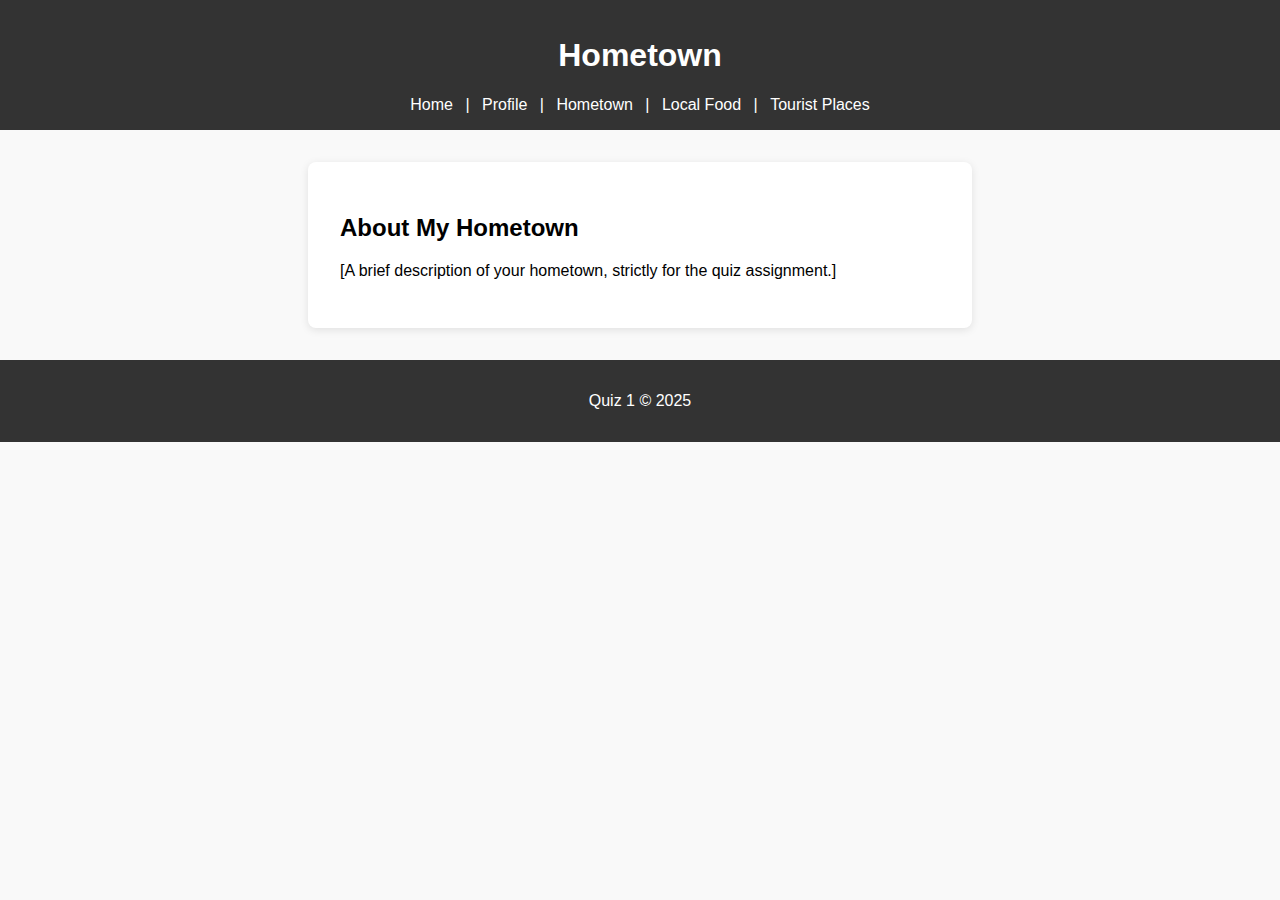
<file: index.html>
<!DOCTYPE html>
<html lang="en">
<head>
  <meta charset="UTF-8">
  <title>Hometown - Quiz 1</title>
  <link rel="stylesheet" href="style.css">
</head>
<body>
  <header>
    <h1>Hometown</h1>
    <!-- Navigation here -->
    <nav>
      <a href="index.html">Home</a> |
      <a href="profile.html">Profile</a> |
      <a href="hometown.html">Hometown</a> |
      <a href="food.html">Local Food</a> |
      <a href="tourist.html">Tourist Places</a>
    </nav>
  </header>
  <main>
    <h2>About My Hometown</h2>
    <p>[A brief description of your hometown, strictly for the quiz assignment.]</p>
  </main>
  <footer>
    <p>Quiz 1 &copy; 2025</p>
  </footer>
</body>
</html>
</file>
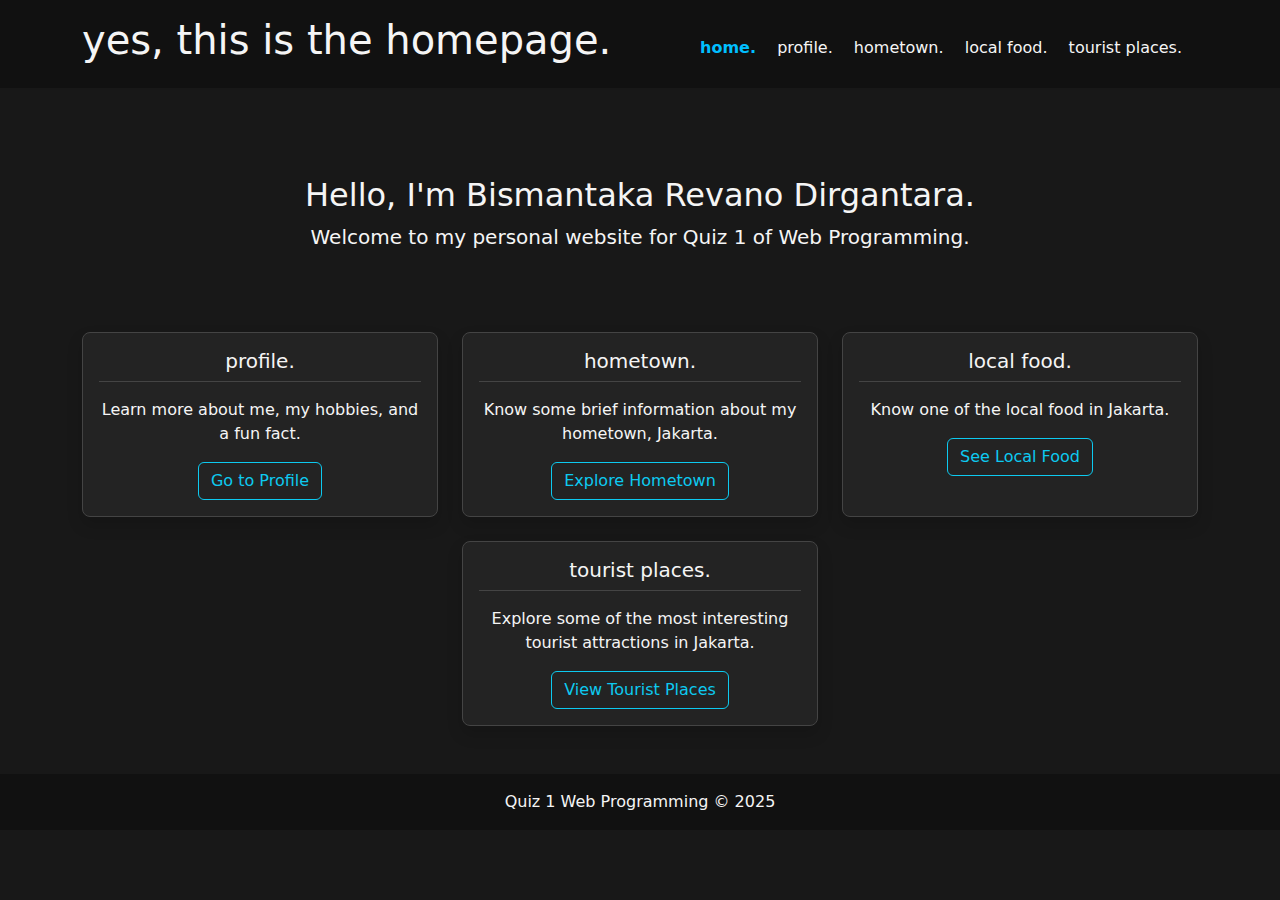
<file: quiz1/index.html>
<!DOCTYPE html>
<html lang="en">
<head>
  <meta charset="UTF-8">
  <title>Homepage - Quiz 1</title>
  <!-- dark theme ahh -->
  <link href="https://cdn.jsdelivr.net/npm/bootstrap@5.3.0/dist/css/bootstrap.min.css" rel="stylesheet">
  <style>
    body {
      background: #181818;
      color: #f5f5f5;
    }
    .bg-primary, .footer-dark {
      background: #111 !important;
      color: #f5f5f5 !important;
    }
    .card {
      background: #232323;
      color: #f5f5f5;
      border: 1px solid #444;
      border-radius: 8px;
    }
    .card-title {
      border-bottom: 1px solid #444;
      padding-bottom: 0.5rem;
      margin-bottom: 1rem;
      font-size: 1.25rem;
      font-weight: 500;
    }
    a, a:visited { color: #00bfff; }
    nav a { color: #f5f5f5 !important; text-decoration: none; margin-right: 1em; }
    nav a:hover { text-decoration: underline; color: #00bfff !important; }
    nav a.active { color: #00bfff !important; font-weight: bold; }
    .hero { padding: 4rem 2rem; text-align: center; }
    .site-title { font-size: 2.5rem; font-weight: 400; text-transform: lowercase; margin: 0; }
  </style>
</head>
<body>
  <header class="bg-primary text-white py-3 mb-4">
  <div class="container d-flex justify-content-between align-items-center">
    <h1>yes, this is the homepage.</h1>
      <nav class="mt-2">
        <a href="./" class="active">home.</a>
        <a href="profile/">profile.</a>
        <a href="hometown/">hometown.</a>
        <a href="food/">local food.</a>
        <a href="tourist/">tourist places.</a>
      </nav>
    </div>
  </header>

  <main class="container">
    <section class="hero">
      <h2>Hello, I'm Bismantaka Revano Dirgantara.</h2>
      <p class="lead">Welcome to my personal website for Quiz 1 of Web Programming.</p>
    </section>

    <div class="row text-center">
      <div class="col-md-4 mb-4">
        <div class="card shadow h-100">
          <div class="card-body">
            <h5 class="card-title">profile.</h5>
            <p class="card-text">Learn more about me, my hobbies, and a fun fact.</p>
            <a href="profile/" class="btn btn-outline-info">Go to Profile</a>
          </div>
        </div>
      </div>

      <div class="col-md-4 mb-4">
        <div class="card shadow h-100">
          <div class="card-body">
            <h5 class="card-title">hometown.</h5>
            <p class="card-text">Know some brief information about my hometown, Jakarta.</p>
            <a href="hometown/" class="btn btn-outline-info">Explore Hometown</a>
          </div>
        </div>
      </div>

      <div class="col-md-4 mb-4">
        <div class="card shadow h-100">
          <div class="card-body">
            <h5 class="card-title">local food.</h5>
            <p class="card-text">Know one of the local food in Jakarta.</p>
            <a href="food/" class="btn btn-outline-info">See Local Food</a>
          </div>
        </div>
      </div>

      <div class="col-md-4 mb-4 mx-auto">
        <div class="card shadow h-100">
          <div class="card-body">
            <h5 class="card-title">tourist places.</h5>
            <p class="card-text">Explore some of the most interesting tourist attractions in Jakarta.</p>
            <a href="tourist/" class="btn btn-outline-info">View Tourist Places</a>
          </div>
        </div>
      </div>
    </div>
  </main>

  <footer class="footer-dark text-white text-center py-3 mt-4">
    <p class="mb-0">Quiz 1 Web Programming &copy; 2025</p>
  </footer>

  <script src="https://cdn.jsdelivr.net/npm/bootstrap@5.3.0/dist/js/bootstrap.bundle.min.js"></script>
  
</body>
</html>
</file>
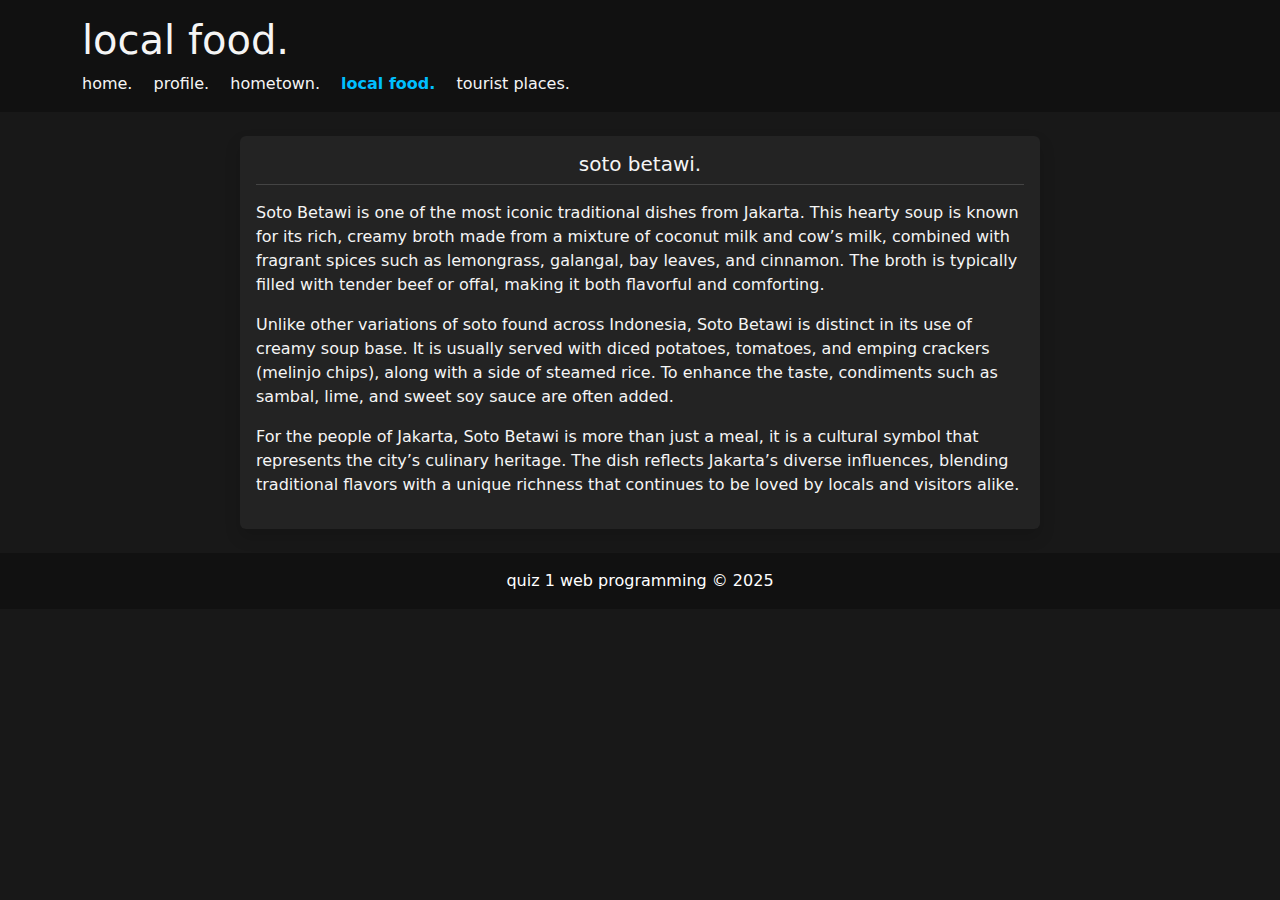
<file: quiz1/food/index.html>
<!DOCTYPE html>
<html lang="en">
<head>
  <meta charset="UTF-8">
  <title>local food - quiz 1</title>
  <link href="https://cdn.jsdelivr.net/npm/bootstrap@5.3.0/dist/css/bootstrap.min.css" rel="stylesheet">
  <link rel="icon" href="https://ui-avatars.com/api/?name=BRD&background=111111&color=fff" type="image/png">
  <style>
    body { background: #181818; color: #f5f5f5; }
    header, footer { background: #111 !important; color: #f5f5f5 !important; }
    nav a { color: #f5f5f5 !important; text-decoration: none; margin-right: 1em; }
    nav a:hover { text-decoration: underline; color: #00bfff !important; }
    nav a.active { color: #00bfff !important; font-weight: bold; }
    .card { background: #232323; color: #f5f5f5; border: none; transition: 0.3s ease; }
    .card:hover { transform: scale(1.02); box-shadow: 0 0 15px rgba(0,191,255,0.3); }
    .card-title { border-bottom: 1px solid #444; padding-bottom: 0.5rem; margin-bottom: 1rem; font-size: 1.25rem; font-weight: 500; }
  </style>
</head>
<body>
  <header class="py-3 mb-4">
    <div class="container">
      <h1 class="mb-0">local food.</h1>
      <nav class="mt-2">
        <a href="../index.html">home.</a>
        <a href="../profile/">profile.</a>
        <a href="../hometown/">hometown.</a>
        <a href="../food/" class="active">local food.</a>
        <a href="../tourist/">tourist places.</a>
      </nav>
    </div>
  </header>

  <main class="container">
    <div class="card shadow mx-auto mb-4" style="max-width: 800px;">
      <div class="card-body">
        <h2 class="card-title text-center mb-3">soto betawi.</h2>
        <p>
          Soto Betawi is one of the most iconic traditional dishes from Jakarta. 
          This hearty soup is known for its rich, creamy broth made from a mixture of coconut milk and cow’s milk, 
          combined with fragrant spices such as lemongrass, galangal, bay leaves, and cinnamon. 
          The broth is typically filled with tender beef or offal, making it both flavorful and comforting.
        </p>
        <p>
          Unlike other variations of soto found across Indonesia, Soto Betawi is distinct in its use of creamy soup base. 
          It is usually served with diced potatoes, tomatoes, and emping crackers (melinjo chips), along with a side of steamed rice. 
          To enhance the taste, condiments such as sambal, lime, and sweet soy sauce are often added.
        </p>
        <p>
          For the people of Jakarta, Soto Betawi is more than just a meal, it is a cultural symbol that represents the city’s culinary heritage. 
          The dish reflects Jakarta’s diverse influences, blending traditional flavors with a unique richness that continues to be loved by locals and visitors alike.
        </p>
      </div>
    </div>
  </main>

  <footer class="text-white text-center py-3 mt-4">
    <p class="mb-0">quiz 1 web programming &copy; 2025</p>
  </footer>

  <script src="https://cdn.jsdelivr.net/npm/bootstrap@5.3.0/dist/js/bootstrap.bundle.min.js"></script>
</body>
</html>
</file>
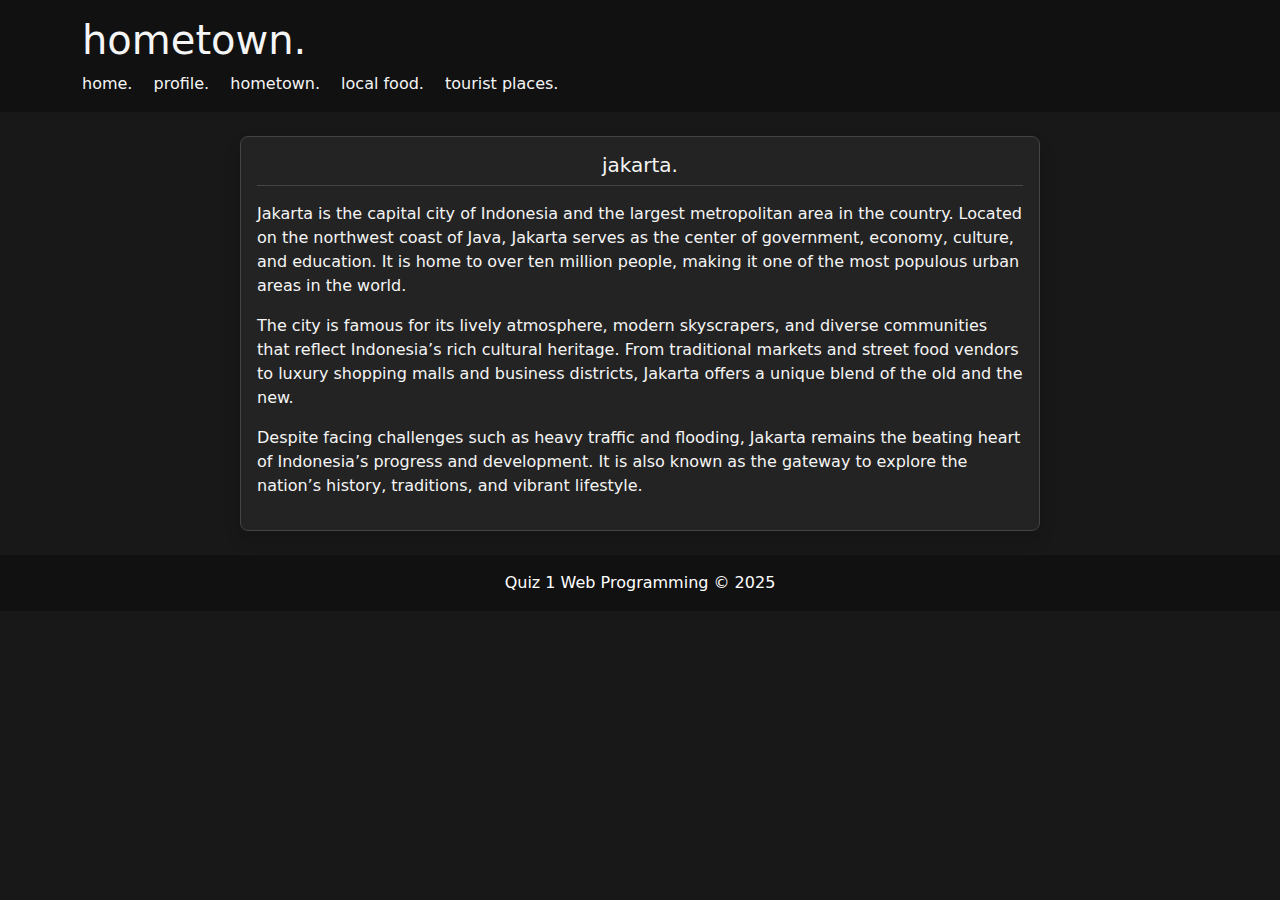
<file: quiz1/hometown/index.html>
<!DOCTYPE html>
<html lang="en">
<head>
  <meta charset="UTF-8">
  <title>hometown - quiz 1</title>
  <!-- Bootstrap CSS (dark theme) -->
  <link href="https://cdn.jsdelivr.net/npm/bootstrap@5.3.0/dist/css/bootstrap.min.css" rel="stylesheet">
  <style>
    body {
      background: #181818;
      color: #f5f5f5;
    }
    header, footer {
      background: #111 !important;
      color: #f5f5f5 !important;
    }
    nav a {
      color: #f5f5f5 !important;
      text-decoration: none;
      margin-right: 1em;
    }
    nav a:hover {
      text-decoration: underline;
      color: #00bfff !important;
    }
    .card {
      background: #232323;
      color: #f5f5f5;
      border: 1px solid #444;
      border-radius: 8px;
    }
    .card-title {
      border-bottom: 1px solid #444;
      padding-bottom: 0.5rem;
      margin-bottom: 1rem;
      font-size: 1.25rem;
      font-weight: 500;
    }
  </style>
</head>
<body>
  <header class="py-3 mb-4">
    <div class="container">
      <h1 class="mb-0">hometown.</h1>
      <nav class="mt-2">
        <a href="index.html">home.</a>
        <a href="profile.html">profile.</a>
        <a href="hometown.html">hometown.</a>
        <a href="food.html">local food.</a>
        <a href="tourist.html">tourist places.</a>
      </nav>
    </div>
  </header>

  <main class="container">
    <div class="card shadow mx-auto mb-4" style="max-width: 800px;">
      <div class="card-body">
        <h2 class="card-title text-center mb-3">jakarta.</h2>

        <p>
          Jakarta is the capital city of Indonesia and the largest metropolitan area in the country. 
          Located on the northwest coast of Java, Jakarta serves as the center of government, economy, culture, and education.
          It is home to over ten million people, making it one of the most populous urban areas in the world.
        </p>
        <p>
          The city is famous for its lively atmosphere, modern skyscrapers, and diverse communities that reflect Indonesia’s rich cultural heritage. 
          From traditional markets and street food vendors to luxury shopping malls and business districts, Jakarta offers a unique blend of the old and the new.
        </p>
        <p>
          Despite facing challenges such as heavy traffic and flooding, Jakarta remains the beating heart of Indonesia’s progress and development. 
          It is also known as the gateway to explore the nation’s history, traditions, and vibrant lifestyle.
        </p>
      </div>
    </div>
  </main>

  <footer class="text-white text-center py-3 mt-4">
    <p class="mb-0">Quiz 1 Web Programming &copy; 2025</p>
  </footer>

  <!-- Bootstrap JS -->
  <script src="https://cdn.jsdelivr.net/npm/bootstrap@5.3.0/dist/js/bootstrap.bundle.min.js"></script>
</body>
</html>
</file>
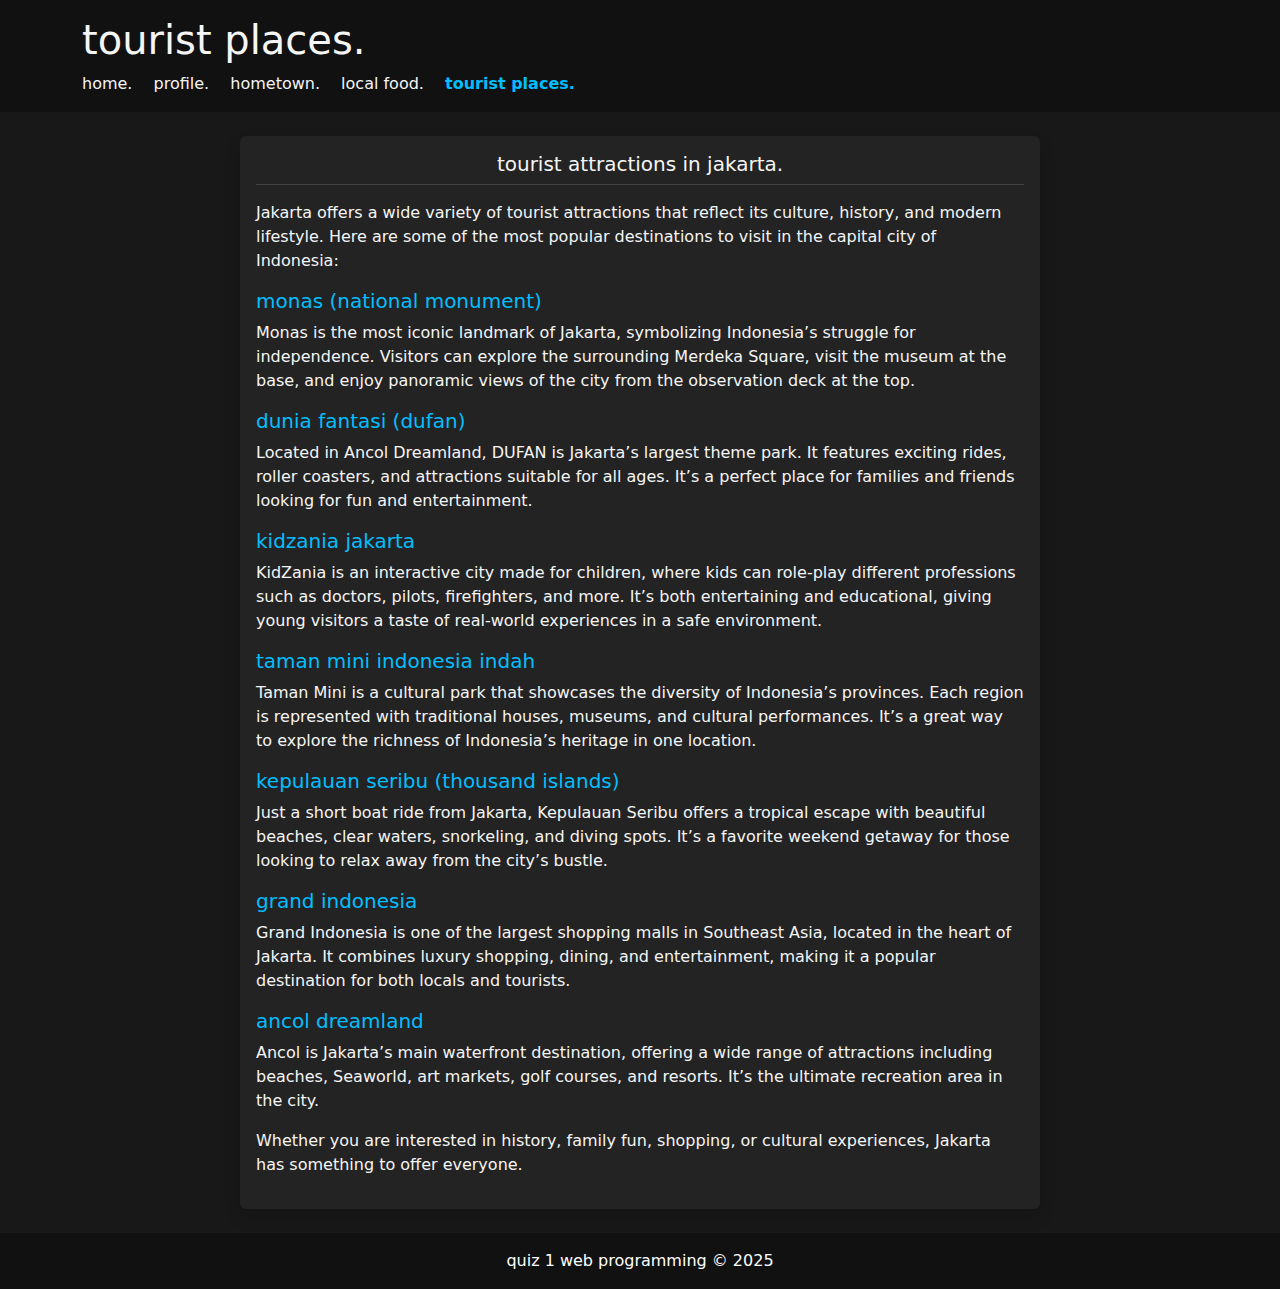
<file: quiz1/tourist/index.html>
<!DOCTYPE html>
<html lang="en">
<head>
  <meta charset="UTF-8">
  <title>tourist places - quiz 1</title>
  <link href="https://cdn.jsdelivr.net/npm/bootstrap@5.3.0/dist/css/bootstrap.min.css" rel="stylesheet">
  <link rel="icon" href="https://ui-avatars.com/api/?name=BRD&background=111111&color=fff" type="image/png">
  <style>
    body { background: #181818; color: #f5f5f5; }
    header, footer { background: #111 !important; color: #f5f5f5 !important; }
    nav a { color: #f5f5f5 !important; text-decoration: none; margin-right: 1em; }
    nav a:hover { text-decoration: underline; color: #00bfff !important; }
    nav a.active { color: #00bfff !important; font-weight: bold; }
    .card { background: #232323; color: #f5f5f5; border: none; transition: 0.3s ease; }
    .card:hover { transform: scale(1.02); box-shadow: 0 0 15px rgba(0,191,255,0.3); }
    .card-title { border-bottom: 1px solid #444; padding-bottom: 0.5rem; margin-bottom: 1rem; font-size: 1.25rem; font-weight: 500; }
    .place-title { color: #00bfff; font-weight: 500; margin-top: 1rem; }
  </style>
</head>
<body>
  <header class="py-3 mb-4">
    <div class="container">
      <h1 class="mb-0">tourist places.</h1>
      <nav class="mt-2">
        <a href="../index.html">home.</a>
        <a href="../profile/">profile.</a>
        <a href="../hometown/">hometown.</a>
        <a href="../food/">local food.</a>
        <a href="../tourist/" class="active">tourist places.</a>
      </nav>
    </div>
  </header>

  <main class="container">
    <div class="card shadow mx-auto mb-4" style="max-width: 800px;">
      <div class="card-body">
        <h2 class="card-title text-center mb-3">tourist attractions in jakarta.</h2>
        <p>
          Jakarta offers a wide variety of tourist attractions that reflect its culture, history, and modern lifestyle. 
          Here are some of the most popular destinations to visit in the capital city of Indonesia:
        </p>
        <h5 class="place-title">monas (national monument)</h5>
        <p>
          Monas is the most iconic landmark of Jakarta, symbolizing Indonesia’s struggle for independence. 
          Visitors can explore the surrounding Merdeka Square, visit the museum at the base, and enjoy panoramic views of the city 
          from the observation deck at the top.
        </p>
        <h5 class="place-title">dunia fantasi (dufan)</h5>
        <p>
          Located in Ancol Dreamland, DUFAN is Jakarta’s largest theme park. 
          It features exciting rides, roller coasters, and attractions suitable for all ages. 
          It’s a perfect place for families and friends looking for fun and entertainment.
        </p>
        <h5 class="place-title">kidzania jakarta</h5>
        <p>
          KidZania is an interactive city made for children, where kids can role-play different professions such as doctors, pilots, 
          firefighters, and more. It’s both entertaining and educational, giving young visitors a taste of real-world experiences 
          in a safe environment.
        </p>
        <h5 class="place-title">taman mini indonesia indah</h5>
        <p>
          Taman Mini is a cultural park that showcases the diversity of Indonesia’s provinces. 
          Each region is represented with traditional houses, museums, and cultural performances. 
          It’s a great way to explore the richness of Indonesia’s heritage in one location.
        </p>
        <h5 class="place-title">kepulauan seribu (thousand islands)</h5>
        <p>
          Just a short boat ride from Jakarta, Kepulauan Seribu offers a tropical escape with beautiful beaches, clear waters, 
          snorkeling, and diving spots. It’s a favorite weekend getaway for those looking to relax away from the city’s bustle.
        </p>
        <h5 class="place-title">grand indonesia</h5>
        <p>
          Grand Indonesia is one of the largest shopping malls in Southeast Asia, located in the heart of Jakarta. 
          It combines luxury shopping, dining, and entertainment, making it a popular destination for both locals and tourists.
        </p>
        <h5 class="place-title">ancol dreamland</h5>
        <p>
          Ancol is Jakarta’s main waterfront destination, offering a wide range of attractions including beaches, 
          Seaworld, art markets, golf courses, and resorts. It’s the ultimate recreation area in the city.
        </p>
        <p>
          Whether you are interested in history, family fun, shopping, or cultural experiences, Jakarta has something to offer everyone.
        </p>
      </div>
    </div>
  </main>

  <footer class="text-white text-center py-3 mt-4">
    <p class="mb-0">quiz 1 web programming &copy; 2025</p>
  </footer>

  <script src="https://cdn.jsdelivr.net/npm/bootstrap@5.3.0/dist/js/bootstrap.bundle.min.js"></script>
</body>
</html>
</file>
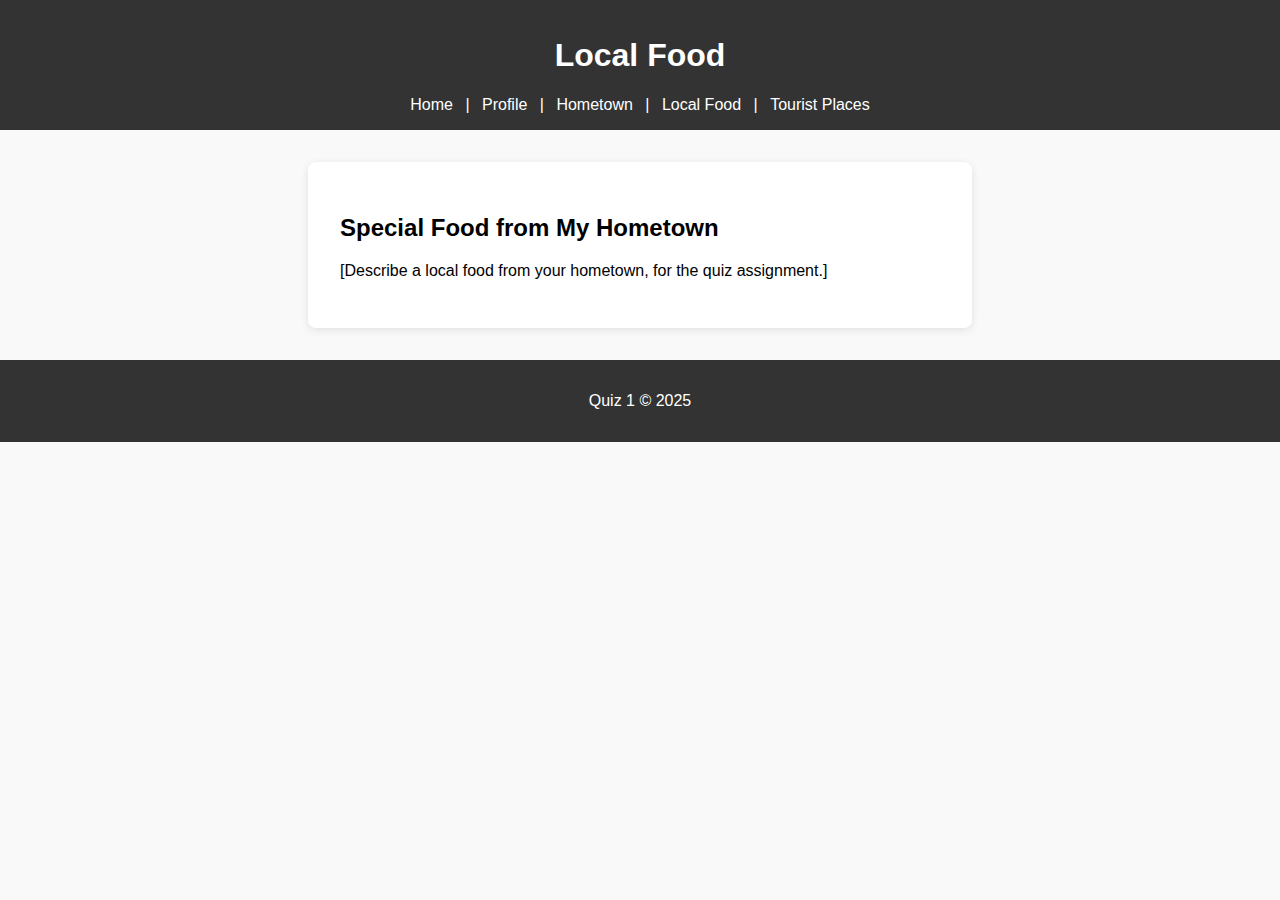
<file: food.html>
<!DOCTYPE html>
<html lang="en">
<head>
  <meta charset="UTF-8">
  <title>Local Food - Quiz 1</title>
  <link rel="stylesheet" href="style.css">
</head>
<body>
  <header>
    <h1>Local Food</h1>
    <!-- Navigation here -->
    <nav>
      <a href="index.html">Home</a> |
      <a href="profile.html">Profile</a> |
      <a href="hometown.html">Hometown</a> |
      <a href="food.html">Local Food</a> |
      <a href="tourist.html">Tourist Places</a>
    </nav>
  </header>
  <main>
    <h2>Special Food from My Hometown</h2>
    <p>[Describe a local food from your hometown, for the quiz assignment.]</p>
  </main>
  <footer>
    <p>Quiz 1 &copy; 2025</p>
  </footer>
</body>
</html>
</file>
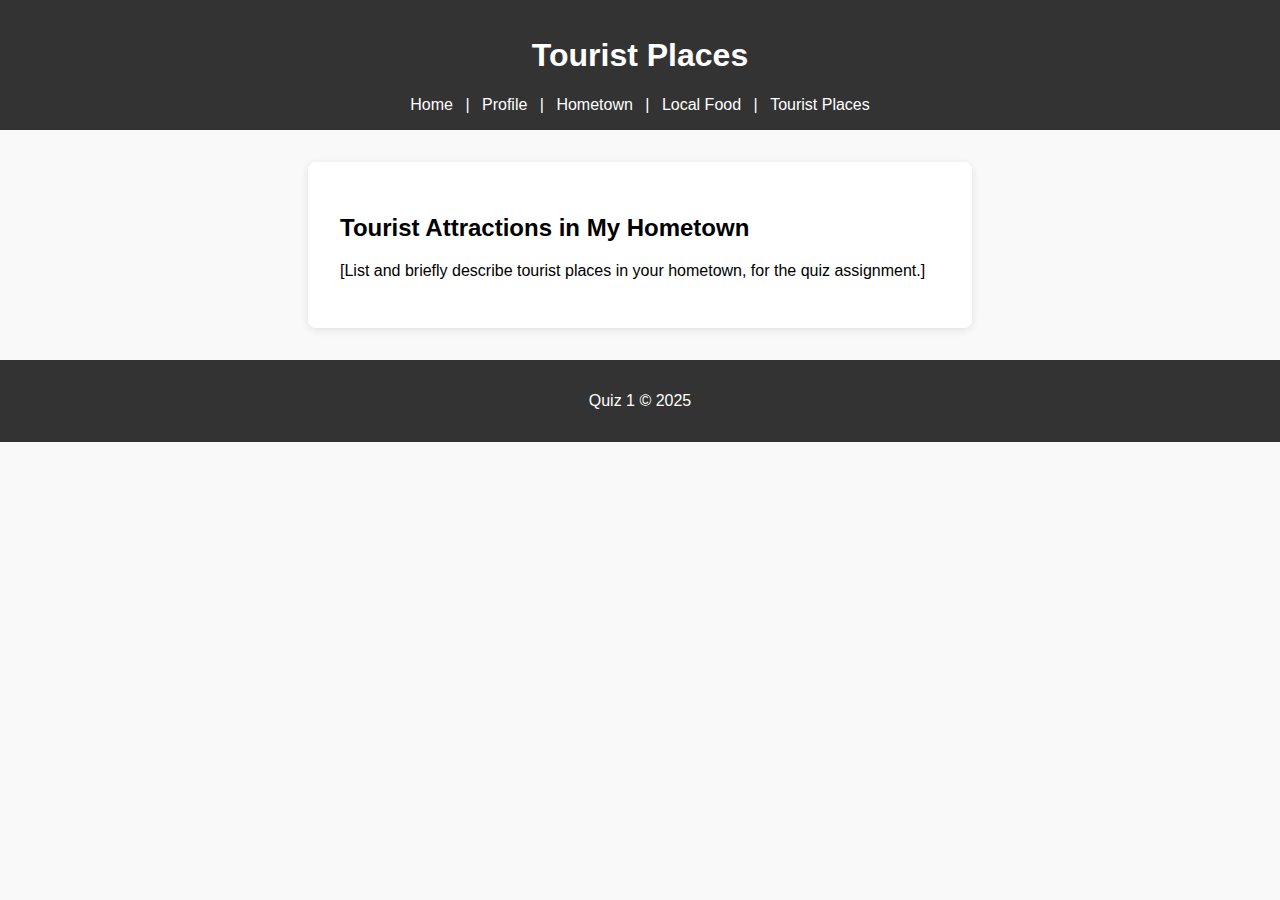
<file: tourist.html>
<!DOCTYPE html>
<html lang="en">
<head>
  <meta charset="UTF-8">
  <title>Tourist Places - Quiz 1</title>
  <link rel="stylesheet" href="style.css">
</head>
<body>
  <header>
    <h1>Tourist Places</h1>
    <!-- Navigation here -->
    <nav>
      <a href="index.html">Home</a> |
      <a href="profile.html">Profile</a> |
      <a href="hometown.html">Hometown</a> |
      <a href="food.html">Local Food</a> |
      <a href="tourist.html">Tourist Places</a>
    </nav>
  </header>
  <main>
    <h2>Tourist Attractions in My Hometown</h2>
    <p>[List and briefly describe tourist places in your hometown, for the quiz assignment.]</p>
  </main>
  <footer>
    <p>Quiz 1 &copy; 2025</p>
  </footer>
</body>
</html>
</file>
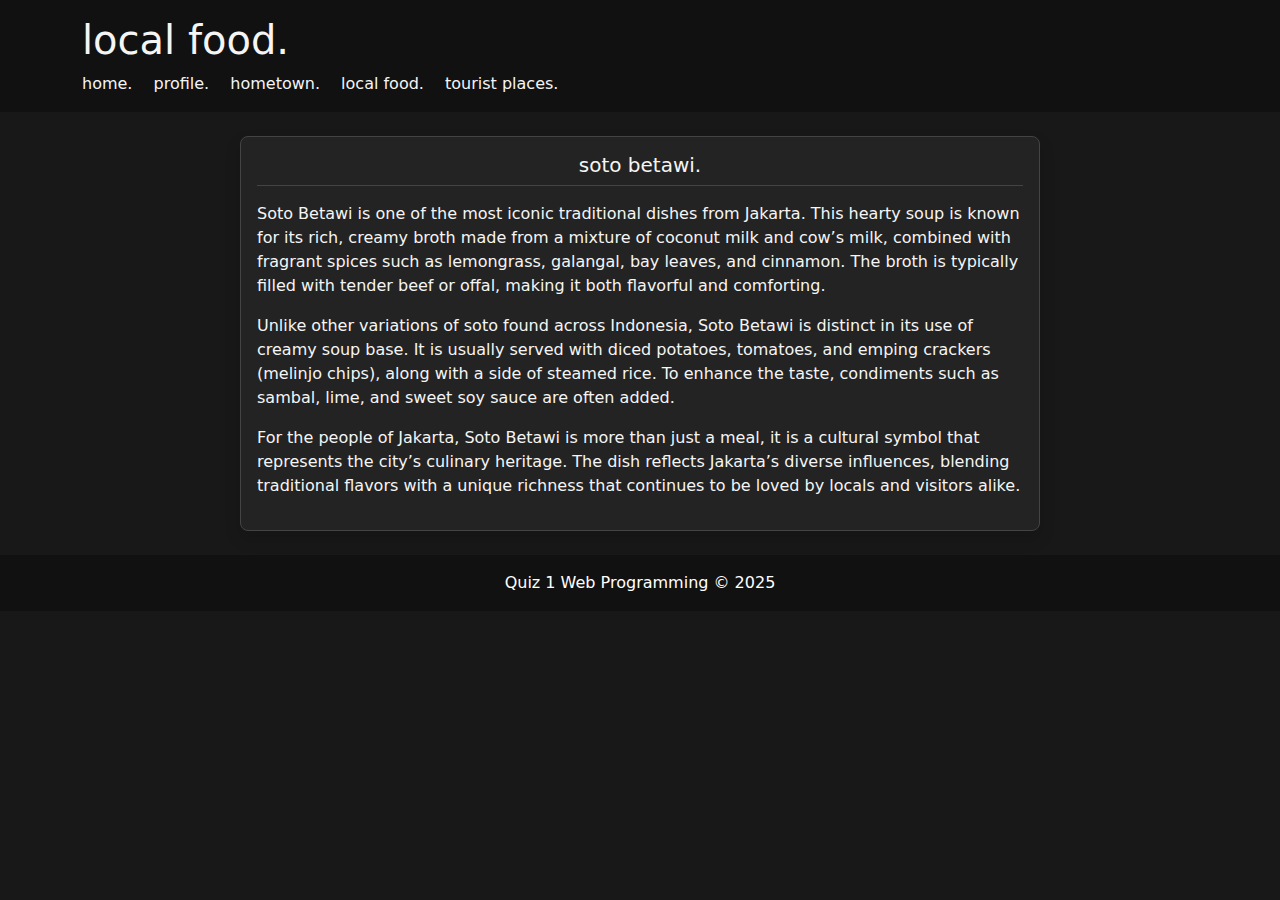
<file: quiz1/food.html>
<!DOCTYPE html>
<html lang="en">
<head>
  <meta charset="UTF-8">
  <title>local food - quiz 1</title>
  <!-- Bootstrap CSS (dark theme) -->
  <link href="https://cdn.jsdelivr.net/npm/bootstrap@5.3.0/dist/css/bootstrap.min.css" rel="stylesheet">
  <style>
    body {
      background: #181818;
      color: #f5f5f5;
    }
    header, footer {
      background: #111 !important;
      color: #f5f5f5 !important;
    }
    nav a {
      color: #f5f5f5 !important;
      text-decoration: none;
      margin-right: 1em;
    }
    nav a:hover {
      text-decoration: underline;
      color: #00bfff !important;
    }
    .card {
      background: #232323;
      color: #f5f5f5;
      border: 1px solid #444;
      border-radius: 8px;
    }
    .card-title {
      border-bottom: 1px solid #444;
      padding-bottom: 0.5rem;
      margin-bottom: 1rem;
      font-size: 1.25rem;
      font-weight: 500;
    }
  </style>
</head>
<body>
  <header class="py-3 mb-4">
    <div class="container">
      <h1 class="mb-0">local food.</h1>
      <nav class="mt-2">
        <a href="index.html">home.</a>
        <a href="profile.html">profile.</a>
        <a href="hometown.html">hometown.</a>
        <a href="food.html">local food.</a>
        <a href="tourist.html">tourist places.</a>
      </nav>
    </div>
  </header>

  <main class="container">
    <div class="card shadow mx-auto mb-4" style="max-width: 800px;">
      <div class="card-body">
        <h2 class="card-title text-center mb-3">soto betawi.</h2>

        <p>
          Soto Betawi is one of the most iconic traditional dishes from Jakarta. 
          This hearty soup is known for its rich, creamy broth made from a mixture of coconut milk and cow’s milk, 
          combined with fragrant spices such as lemongrass, galangal, bay leaves, and cinnamon. 
          The broth is typically filled with tender beef or offal, making it both flavorful and comforting.
        </p>
        <p>
          Unlike other variations of soto found across Indonesia, Soto Betawi is distinct in its use of creamy soup base. 
          It is usually served with diced potatoes, tomatoes, and emping crackers (melinjo chips), along with a side of steamed rice. 
          To enhance the taste, condiments such as sambal, lime, and sweet soy sauce are often added.
        </p>
        <p>
          For the people of Jakarta, Soto Betawi is more than just a meal, it is a cultural symbol that represents the city’s culinary heritage. 
          The dish reflects Jakarta’s diverse influences, blending traditional flavors with a unique richness that continues to be loved by locals and visitors alike.
        </p>
      </div>
    </div>
  </main>

  <footer class="text-white text-center py-3 mt-4">
    <p class="mb-0">Quiz 1 Web Programming &copy; 2025</p>
  </footer>

  <!-- Bootstrap JS -->
  <script src="https://cdn.jsdelivr.net/npm/bootstrap@5.3.0/dist/js/bootstrap.bundle.min.js"></script>
</body>
</html>
</file>
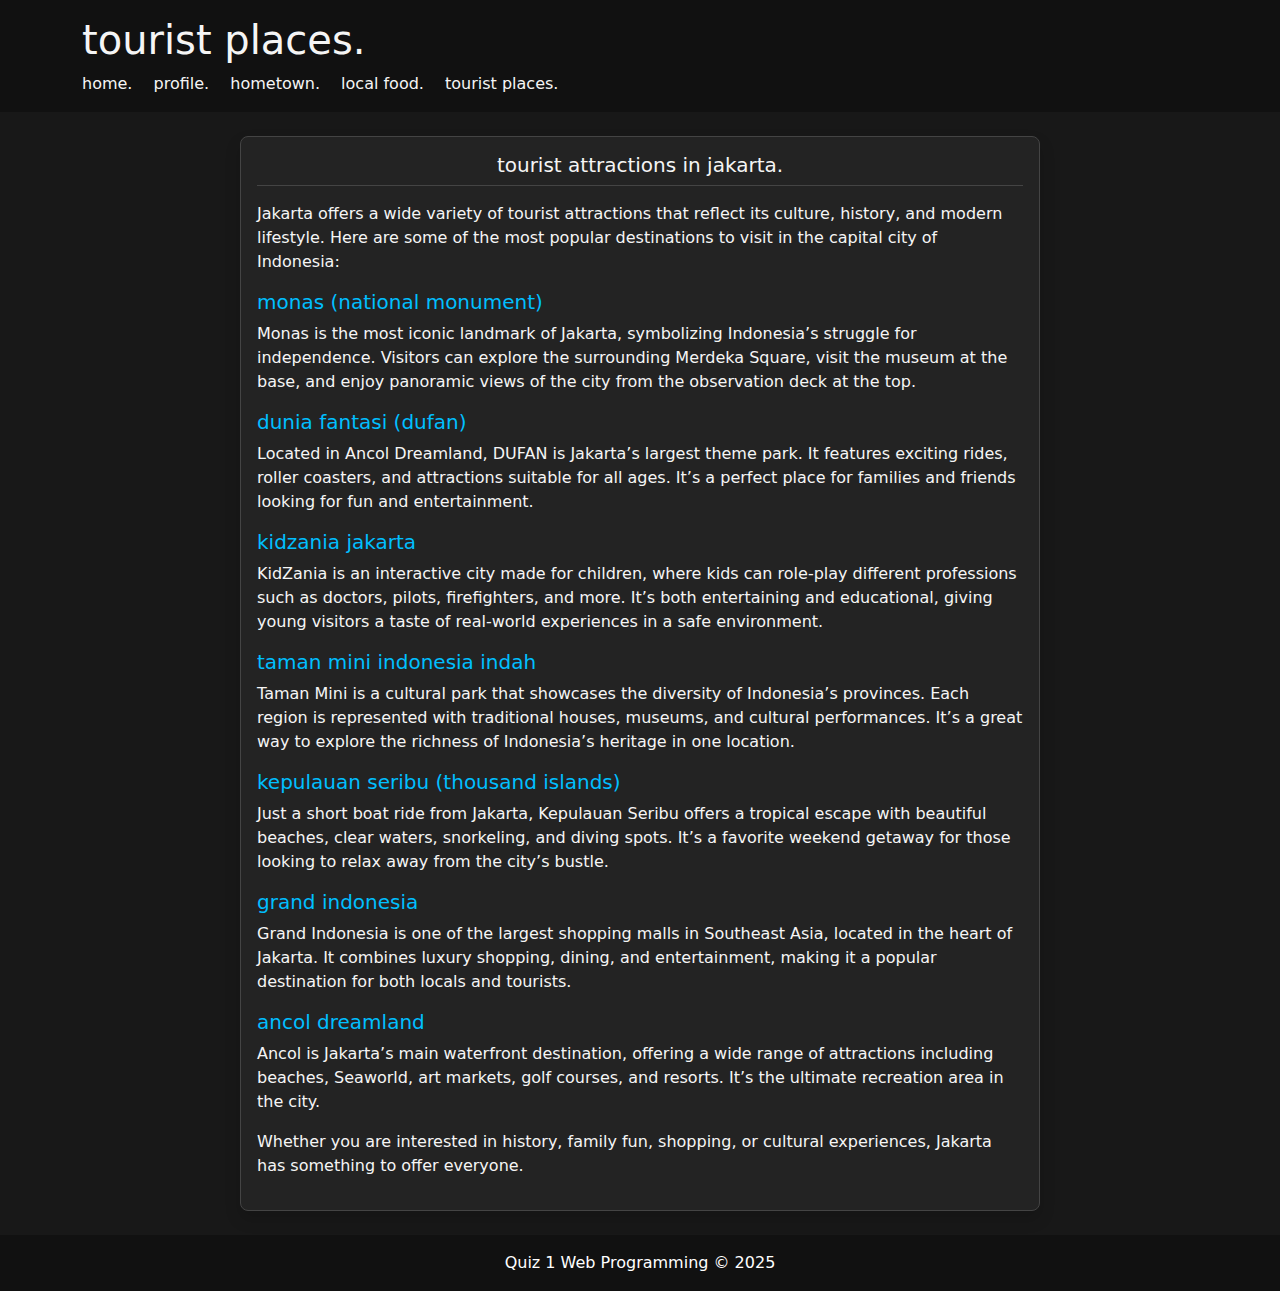
<file: quiz1/tourist.html>
<!DOCTYPE html>
<html lang="en">
<head>
  <meta charset="UTF-8">
  <title>tourist places - quiz 1</title>
  <!-- Bootstrap CSS (dark theme) -->
  <link href="https://cdn.jsdelivr.net/npm/bootstrap@5.3.0/dist/css/bootstrap.min.css" rel="stylesheet">
  <style>
    body {
      background: #181818;
      color: #f5f5f5;
    }
    header, footer {
      background: #111 !important;
      color: #f5f5f5 !important;
    }
    nav a {
      color: #f5f5f5 !important;
      text-decoration: none;
      margin-right: 1em;
    }
    nav a:hover {
      text-decoration: underline;
      color: #00bfff !important;
    }
    .card {
      background: #232323;
      color: #f5f5f5;
      border: 1px solid #444;
      border-radius: 8px;
    }
    .card-title {
      border-bottom: 1px solid #444;
      padding-bottom: 0.5rem;
      margin-bottom: 1rem;
      font-size: 1.25rem;
      font-weight: 500;
    }
    .place-title {
      color: #00bfff;
      font-weight: 500;
      margin-top: 1rem;
    }
  </style>
</head>
<body>
  <header class="py-3 mb-4">
    <div class="container">
      <h1 class="mb-0">tourist places.</h1>
      <nav class="mt-2">
        <a href="index.html">home.</a>
        <a href="profile.html">profile.</a>
        <a href="hometown.html">hometown.</a>
        <a href="food.html">local food.</a>
        <a href="tourist.html">tourist places.</a>
      </nav>
    </div>
  </header>

  <main class="container">
    <div class="card shadow mx-auto mb-4" style="max-width: 800px;">
      <div class="card-body">
        <h2 class="card-title text-center mb-3">tourist attractions in jakarta.</h2>

        <p>
          Jakarta offers a wide variety of tourist attractions that reflect its culture, history, and modern lifestyle. 
          Here are some of the most popular destinations to visit in the capital city of Indonesia:
        </p>

        <h5 class="place-title">monas (national monument)</h5>
        <p>
          Monas is the most iconic landmark of Jakarta, symbolizing Indonesia’s struggle for independence. 
          Visitors can explore the surrounding Merdeka Square, visit the museum at the base, and enjoy panoramic views of the city 
          from the observation deck at the top.
        </p>

        <h5 class="place-title">dunia fantasi (dufan)</h5>
        <p>
          Located in Ancol Dreamland, DUFAN is Jakarta’s largest theme park. 
          It features exciting rides, roller coasters, and attractions suitable for all ages. 
          It’s a perfect place for families and friends looking for fun and entertainment.
        </p>

        <h5 class="place-title">kidzania jakarta</h5>
        <p>
          KidZania is an interactive city made for children, where kids can role-play different professions such as doctors, pilots, 
          firefighters, and more. It’s both entertaining and educational, giving young visitors a taste of real-world experiences 
          in a safe environment.
        </p>

        <h5 class="place-title">taman mini indonesia indah</h5>
        <p>
          Taman Mini is a cultural park that showcases the diversity of Indonesia’s provinces. 
          Each region is represented with traditional houses, museums, and cultural performances. 
          It’s a great way to explore the richness of Indonesia’s heritage in one location.
        </p>

        <h5 class="place-title">kepulauan seribu (thousand islands)</h5>
        <p>
          Just a short boat ride from Jakarta, Kepulauan Seribu offers a tropical escape with beautiful beaches, clear waters, 
          snorkeling, and diving spots. It’s a favorite weekend getaway for those looking to relax away from the city’s bustle.
        </p>

        <h5 class="place-title">grand indonesia</h5>
        <p>
          Grand Indonesia is one of the largest shopping malls in Southeast Asia, located in the heart of Jakarta. 
          It combines luxury shopping, dining, and entertainment, making it a popular destination for both locals and tourists.
        </p>

        <h5 class="place-title">ancol dreamland</h5>
        <p>
          Ancol is Jakarta’s main waterfront destination, offering a wide range of attractions including beaches, 
          Seaworld, art markets, golf courses, and resorts. It’s the ultimate recreation area in the city.
        </p>

        <p>
          Whether you are interested in history, family fun, shopping, or cultural experiences, Jakarta has something to offer everyone.
        </p>
      </div>
    </div>
  </main>

  <footer class="text-white text-center py-3 mt-4">
    <p class="mb-0">Quiz 1 Web Programming &copy; 2025</p>
  </footer>

  <!-- Bootstrap JS -->
  <script src="https://cdn.jsdelivr.net/npm/bootstrap@5.3.0/dist/js/bootstrap.bundle.min.js"></script>
</body>
</html>
</file>
<file: style.css>
body {
  font-family: Arial, sans-serif;
  background: #f9f9f9;
  margin: 0;
  padding: 0;
}
header, footer {
  background: #333;
  color: #fff;
  padding: 1em;
  text-align: center;
}
nav a {
  color: #fff;
  text-decoration: none;
  margin: 0 0.5em;
}
main {
  padding: 2em;
  background: #fff;
  margin: 2em auto;
  max-width: 600px;
  border-radius: 8px;
  box-shadow: 0 2px 8px rgba(0,0,0,0.1);
}
</file>
